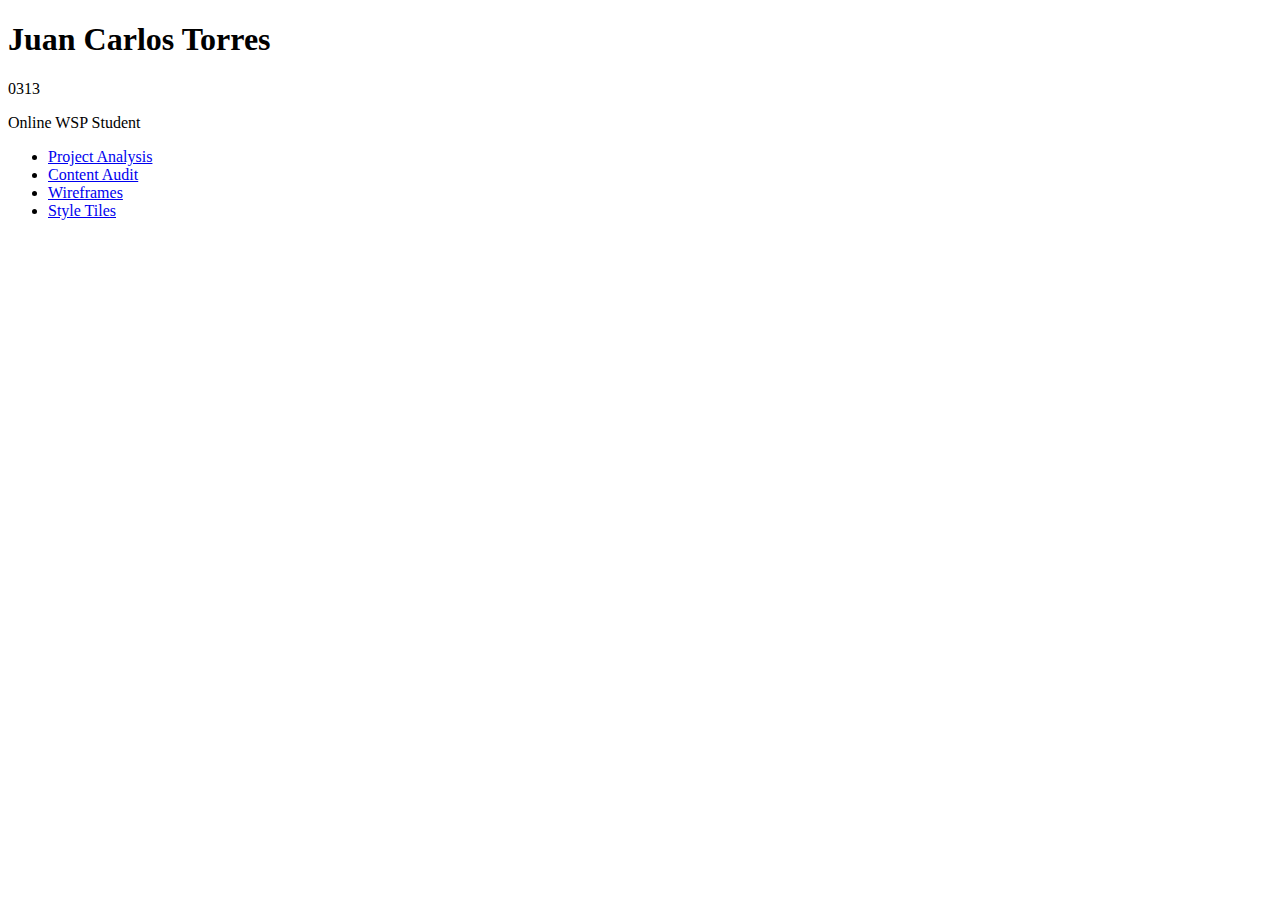
<file: index.html>
<!DOCTYPE html>
<html lang="en">
<head>
<meta charset="utf-8" />

<title>wsp-mysite-student-Portal</title>

</head>

<body>
	<h1>Juan Carlos Torres</h1>
	<p>0313</p>
	<p>Online WSP Student</p>
	<ul>
		<li><a href="http://jctorres80.github.com/wsp-mysite-student/activities/project_analysis/">Project Analysis</a></li>
		<li><a href="https://docs.google.com/spreadsheet/pub?key=0AuQA4KttD1eqdGtraUVFYlE3QjhVZDZlTENOQUk4a2c&gid=0">Content Audit</a></li>
		<li><a href="http:...">Wireframes</a></li>
		<li><a href="http://jctorres80.github.com/wsp-mysite-student/activities/style_tiles/index.html">Style Tiles</a></li>
	</ul>
</body>
</html>
</file>
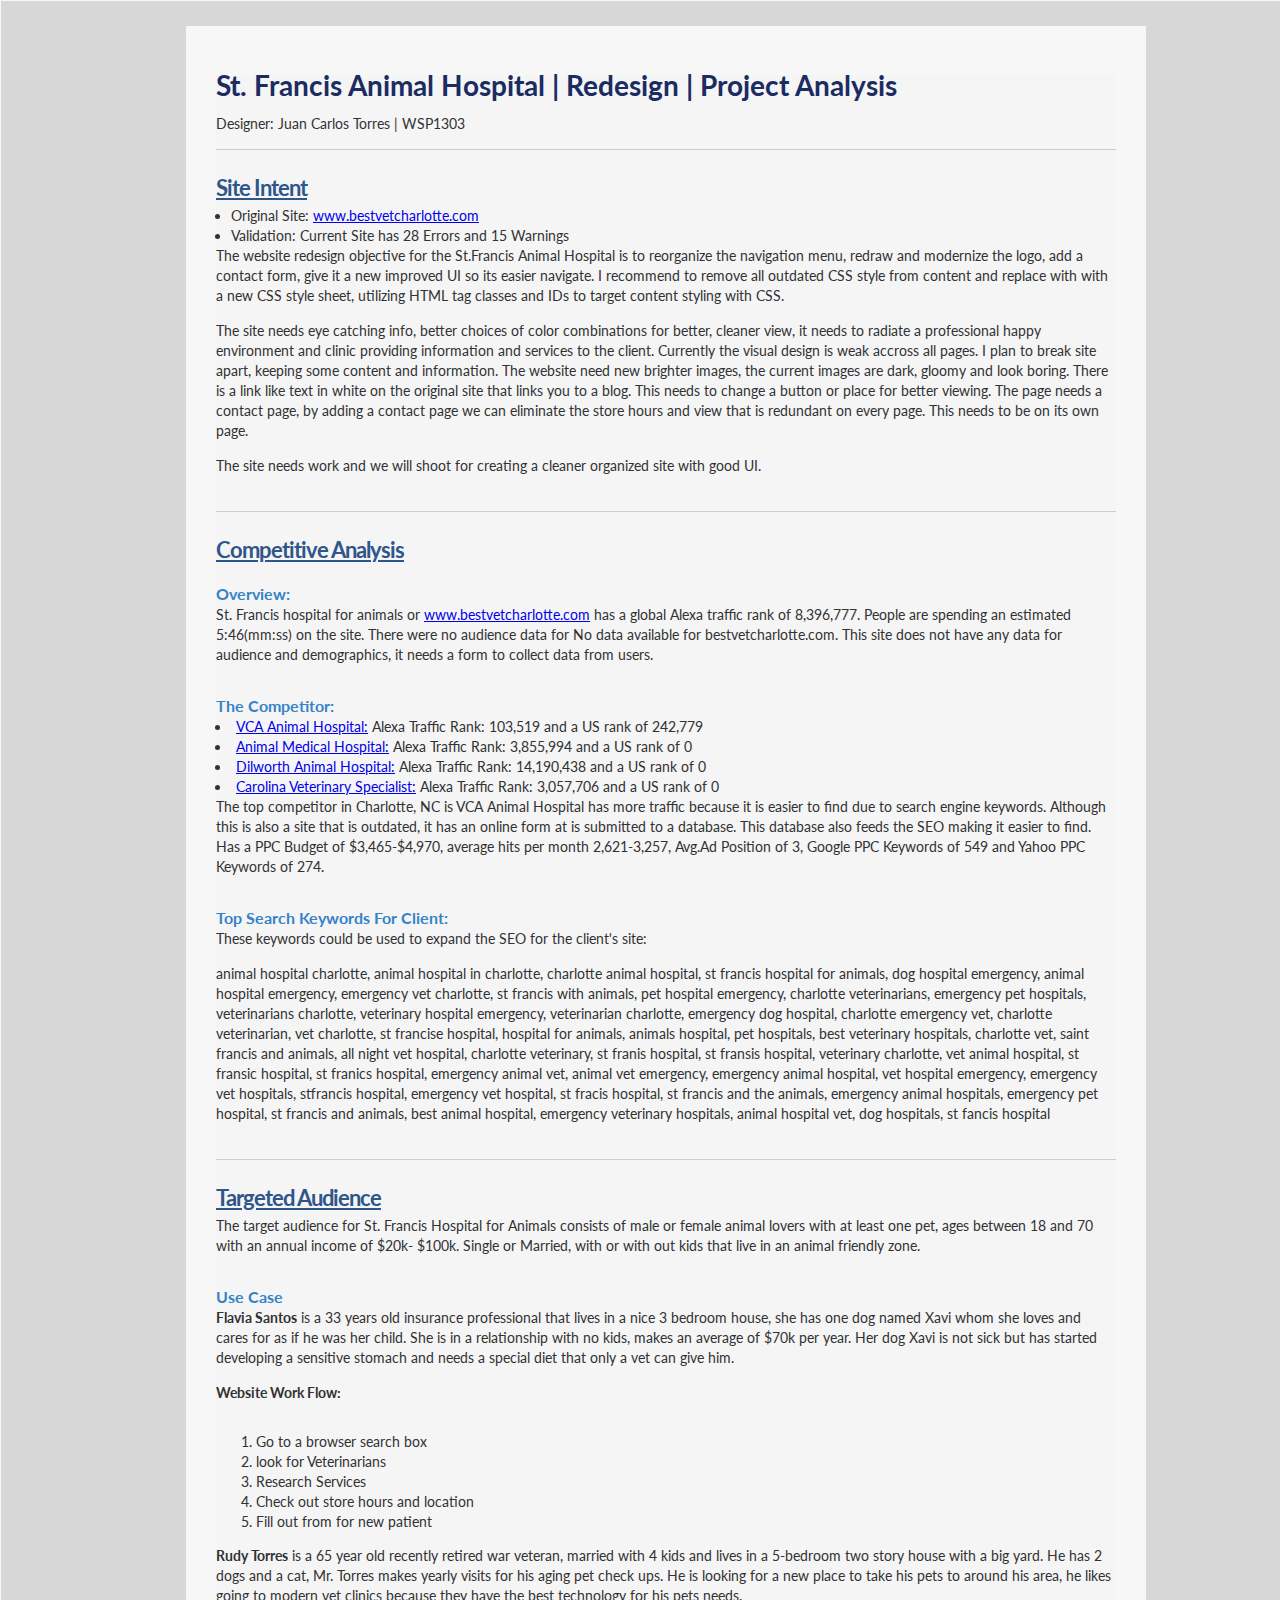
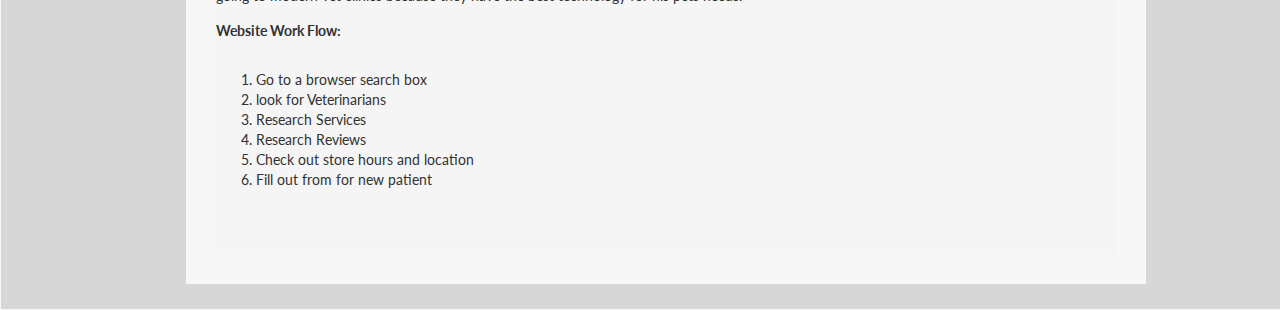
<file: activities/project_analysis/index.html>
<!DOCTYPE html>
<html lang="en">
<head>
<meta charset="utf-8" />

<title>St.Francis Animal Hospital-Project Analysis</title>
<link rel="stylesheet" href="style.css"/>
<link href='http://fonts.googleapis.com/css?family=Lato' rel='stylesheet' type='text/css'>

</head>

 <body>

  <div id="wrapper">
   <div id="content">
   	<div id="content_script">
  
<div id="header">
	<header>
		<h1>St. Francis Animal Hospital | Redesign | Project Analysis</h1>
		  <p>Designer: Juan Carlos Torres | WSP1303</p>
	</header>
</div>
	
<div id="intent">	
 <div>
	<h2>Site Intent</h2>
	    <ul>
			<li><label>Original Site:</label> <a href="http://www.bestvetcharlotte.com/index.html">www.bestvetcharlotte.com</a></li>
			<li>Validation: Current Site has 28 Errors and 15 Warnings</li>
		</ul>
	<p>The website redesign objective for the St.Francis Animal Hospital is to reorganize the navigation menu, redraw and modernize the logo, 
	add a contact form, give it a new improved UI so its easier navigate. I recommend to remove all outdated CSS style from content and replace
	with with a new CSS style sheet, utilizing HTML tag classes and IDs to target content styling with CSS.</p>
	<p>The site needs eye catching info, better choices of color combinations for better, cleaner view, it needs to radiate a professional
	happy environment and clinic providing information and services to the client. Currently the visual design is weak accross all pages.
	I plan to break site apart, keeping some content and information. The website need new brighter images, the current images are dark, gloomy 
	and look boring. There is a link like text in white on the original site that links you to a blog. This needs to change a button or 
	place for better viewing. The page needs a contact page, by adding a contact page we can eliminate the store hours and view that is 
	redundant on every page. This needs to be on its own page.</p>
	<p>The site needs work and we will shoot for creating a cleaner organized site with good UI.</p>
 </div>
</div>
 
<div id="analysis">	
 <div>
		<h2>Competitive Analysis</h2>
 </div>
 	<h3>Overview:</h3>
 		<p>St. Francis hospital for animals  or <a href="http://www.bestvetcharlotte.com/index.html">www.bestvetcharlotte.com</a> has a global
 		Alexa traffic rank of 8,396,777. People are spending an estimated 5:46(mm:ss) on the site. There were no audience data for 
 		No data available for bestvetcharlotte.com. This site does not have any data for audience and demographics, it needs a form to collect data
 		from users.</p>
 		
 	<h3>The Competitor:</h3> 
 		<ul>
			<li><a href="http://www.vcahospitals.com/stoney-creek/cat-care/lifespan/landing">VCA Animal Hospital:</a> Alexa Traffic Rank: 103,519 and a US rank of 242,779</li>
			<li><a href="http://www.animalmedical.net/">Animal Medical Hospital:</a> Alexa Traffic Rank: 3,855,994  and a US rank of 0</li>
			<li><a href="http://www.dilworthanimalhospital.com/">Dilworth Animal Hospital:</a> Alexa Traffic Rank: 14,190,438  and a US rank of 0</li>
			<li><a href="http://www.carolinavet.com/">Carolina Veterinary Specialist:</a> Alexa Traffic Rank: 3,057,706  and a US rank of 0</li>
		</ul>
		
	<p> The top competitor in Charlotte, NC is VCA Animal Hospital has more traffic because it is easier to find due to search engine keywords. Although this is also
	a site that is outdated, it has an online form at is submitted to a database. This database also feeds the SEO making it easier to find. Has a PPC Budget of 
	$3,465-$4,970, average hits per month 2,621-3,257, Avg.Ad Position of 3, Google PPC Keywords of 549 and Yahoo PPC Keywords of 274.</p>
			
	<h3>Top Search Keywords For Client:</h3>
		<p>These keywords could be used to expand the SEO for the client's site:</p>
		<p>animal hospital charlotte, animal hospital in charlotte, charlotte animal hospital, st francis hospital for animals, dog hospital emergency, 
		animal hospital emergency, emergency vet charlotte, st francis with animals, pet hospital emergency, charlotte veterinarians, emergency pet hospitals, 
		veterinarians charlotte, veterinary hospital emergency, veterinarian charlotte, emergency dog hospital, charlotte emergency vet, charlotte veterinarian, 
		vet charlotte, st francise hospital, hospital for animals, animals hospital, pet hospitals, best veterinary hospitals, charlotte vet, saint francis and animals, 
		all night vet hospital, charlotte veterinary, st franis hospital, st fransis hospital, veterinary charlotte, vet animal hospital, st fransic hospital, 
		st franics hospital, emergency animal vet, animal vet emergency, emergency animal hospital, vet hospital emergency, emergency vet hospitals, stfrancis hospital, 
		emergency vet hospital, st fracis hospital, st francis and the animals, emergency animal hospitals, emergency pet hospital, st francis and animals, 
		best animal hospital, emergency veterinary hospitals, animal hospital vet, dog hospitals, st fancis hospital</p>
</div>
		
<div id="target_a">	
 <div>
		<h2>Targeted Audience</h2>
		<p>The target audience for St. Francis Hospital for Animals consists of male or female animal lovers with at least one pet, ages between 18 and 70 with an annual 
		income of $20k- $100k. Single or Married, with or with out kids that live in an animal friendly zone.</p>
		
		<h3>Use Case</h3>
		
		<p><strong>Flavia Santos</strong> is a 33 years old insurance professional that lives in a nice 3 bedroom house, she has one dog named Xavi whom she loves and cares for as if he was
		her child. She is in a relationship with no kids, makes an average of $70k per year. Her dog Xavi is not sick but has started developing a sensitive stomach and needs
		a special diet that only a vet can give him.</p>
		<p><strong>Website Work Flow:</strong></p>
		<ol>
			<li>Go to a browser search box</li>
			<li>look for Veterinarians</li>
			<li>Research Services</li>
			<li>Check out store hours and location</li>
			<li>Fill out from for new patient</li>
		</ol>
		
		<p><strong>Rudy Torres</strong> is a 65 year old recently retired war veteran, married with 4 kids and lives in a 5-bedroom two story house with a big yard. He has 2 dogs and a cat, Mr. Torres
		makes yearly visits for his aging pet check ups. He is looking for a new place to take his pets to around his area, he likes going to modern vet clinics because they have the best technology for 
		his pets needs.</p>
		
			<p><strong>Website Work Flow:</strong></p>
		<ol>
			<li>Go to a browser search box</li>
			<li>look for Veterinarians</li>
			<li>Research Services</li>
			<li>Research Reviews</li>
			<li>Check out store hours and location</li>
			<li>Fill out from for new patient</li>
		</ol>
 </div>
</div>
  		</div>
  	</div> 
  </div>
</body>
</html>
</file>
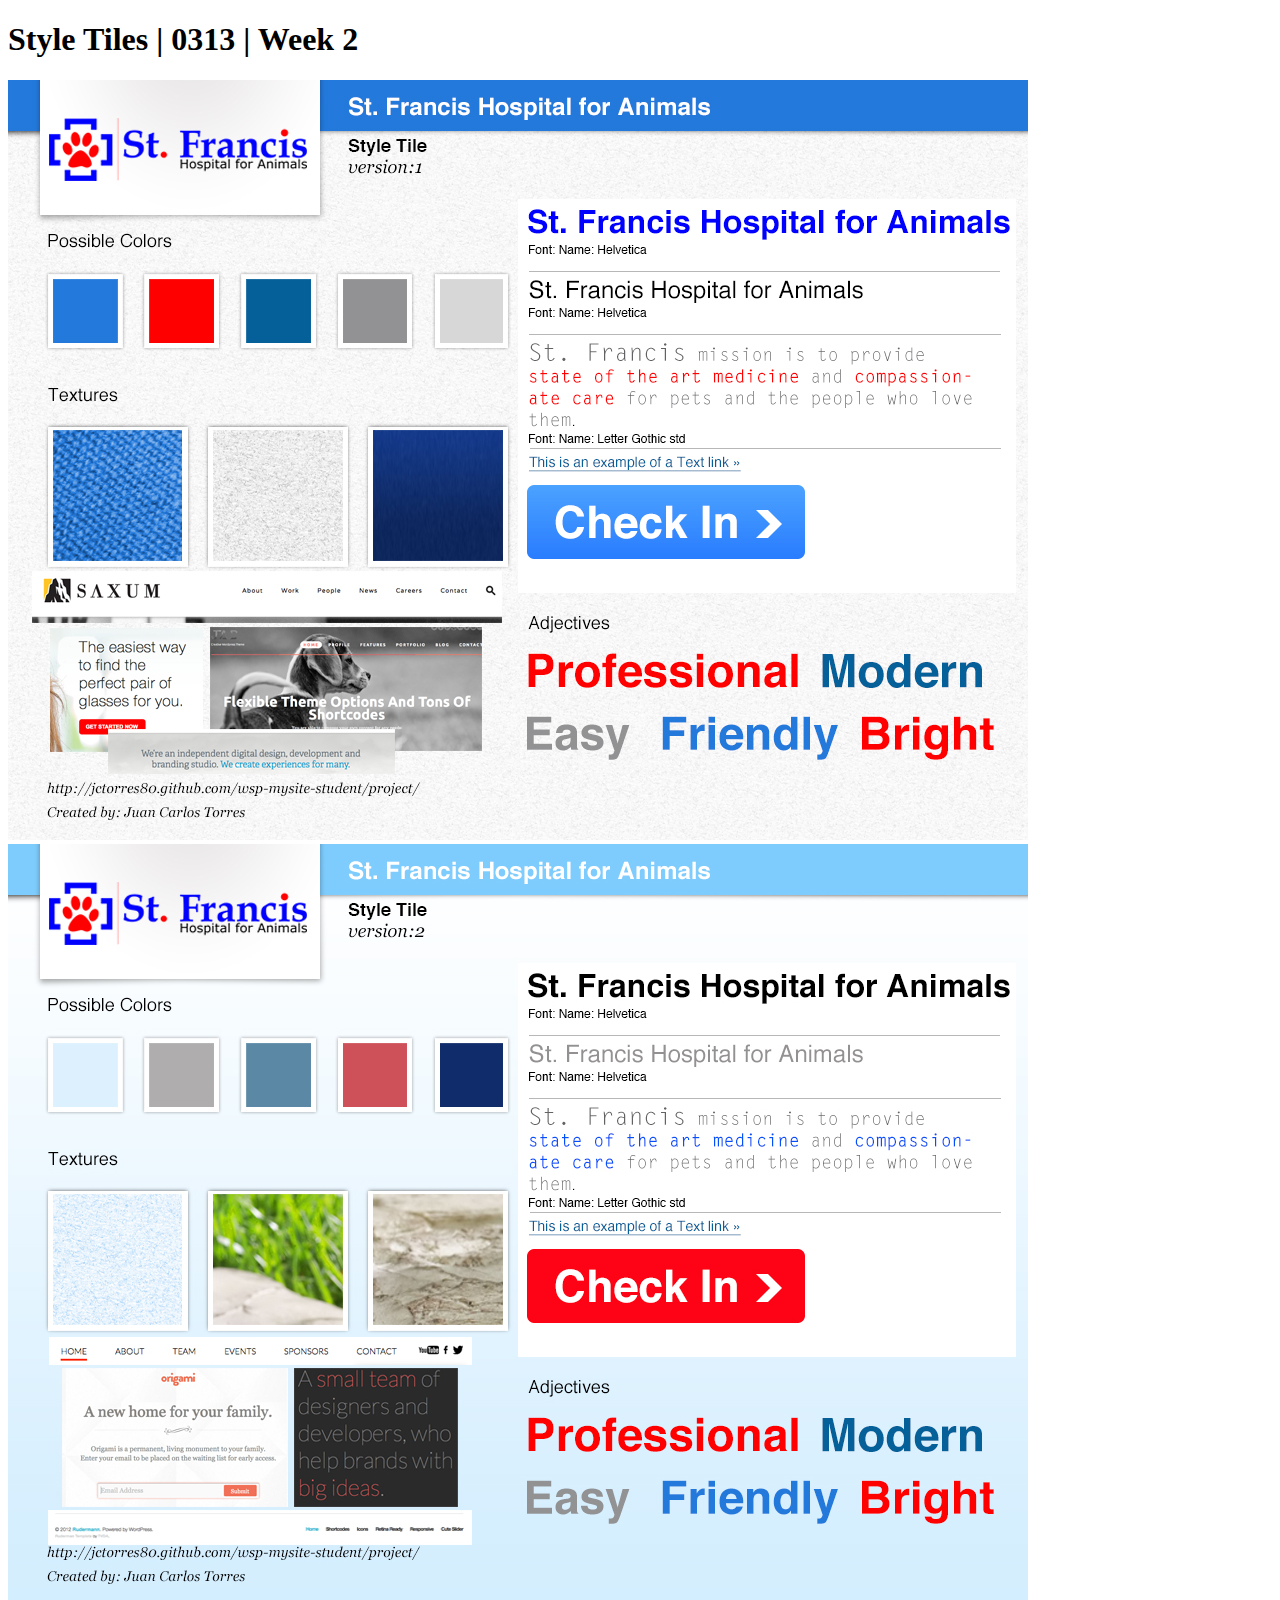
<file: activities/style_tiles/index.html>
<!DOCTYPE html>
<html lang="en">
<head>
<meta charset="utf-8" />

<title>WSP-Style_Tiles</title>

</head>

<body>
	<h1>Style Tiles | 0313 | Week 2</h1>
	
  <div>	
	<img src="images/Style_Tile_St_Francis.jpg" alt="St. Francis Style Tile 1">
	<img src="images/Style_Tile_St_Francis2.jpg" alt="St. Francis Style Tile 2">
  </div>

 </body>
</html>
</file>
<file: activities/project_analysis/style.css>
body{
 color: #323232;
 font-family: 'Lato', sans-serif;
 font-size: 14px;
 line-height: 20px; 
 margin: 0;
 padding: 0;
 height: 100%;
}

#header{
 margin: 0;
 padding: 0;
}

h1{
 color: #1b2c62;
}

h2{
 margin: 0px 0px 0px 0px;
 padding: 8px 0px;
 font-size: 22px;
 font-weight: bold;
 text-decoration:underline;
 letter-spacing: -1px;
 line-height: 20px;
 color: #2f568a;
}

h3 { 
 margin: 15px 0 0 0;
 padding: 3px 0;
 font-size: 16px;
 line-height: 16px;
 color: #3583c7;
}

a:hover{
 color: #0F5991;
}

p{
 margin: 0px;
 padding: 0 0 15px 0;
}

ul {
 padding: 0;
 margin: 0;
 list-style-type: disc;
 padding: 0 0 0 15px;
}

#wrapper{
 margin: 0 auto;
 padding: 25px;
 width: 100%;
 background: #d7d7d7;
 border: 1px solid #f7f7f7;
}

#content{
 margin: 0 auto;
 padding: 30px;
 width: 900px;
 clear: both;
 background: #f7f7f7;
}

#content_script{
 margin: 0 auto;
 padding: 0 0 30px 0;
 background: #f5f5f6;
}

#intent{
 margin: 0 auto;
 padding: 20px 0;
 clear: both;
 border-top: 1px solid #ccc;
}

#analysis{
 margin: 0 auto;
 padding: 20px 0;
 clear: both;
 border-top: 1px solid #ccc;
}

#analysis li{
 list-style-type: disc;
 padding-left: 5px;
}

#target_a{
	margin: 0 auto;
	padding: 20px 0;
	clear: both;
	border-top: 1px solid #ccc;
}
</file>
